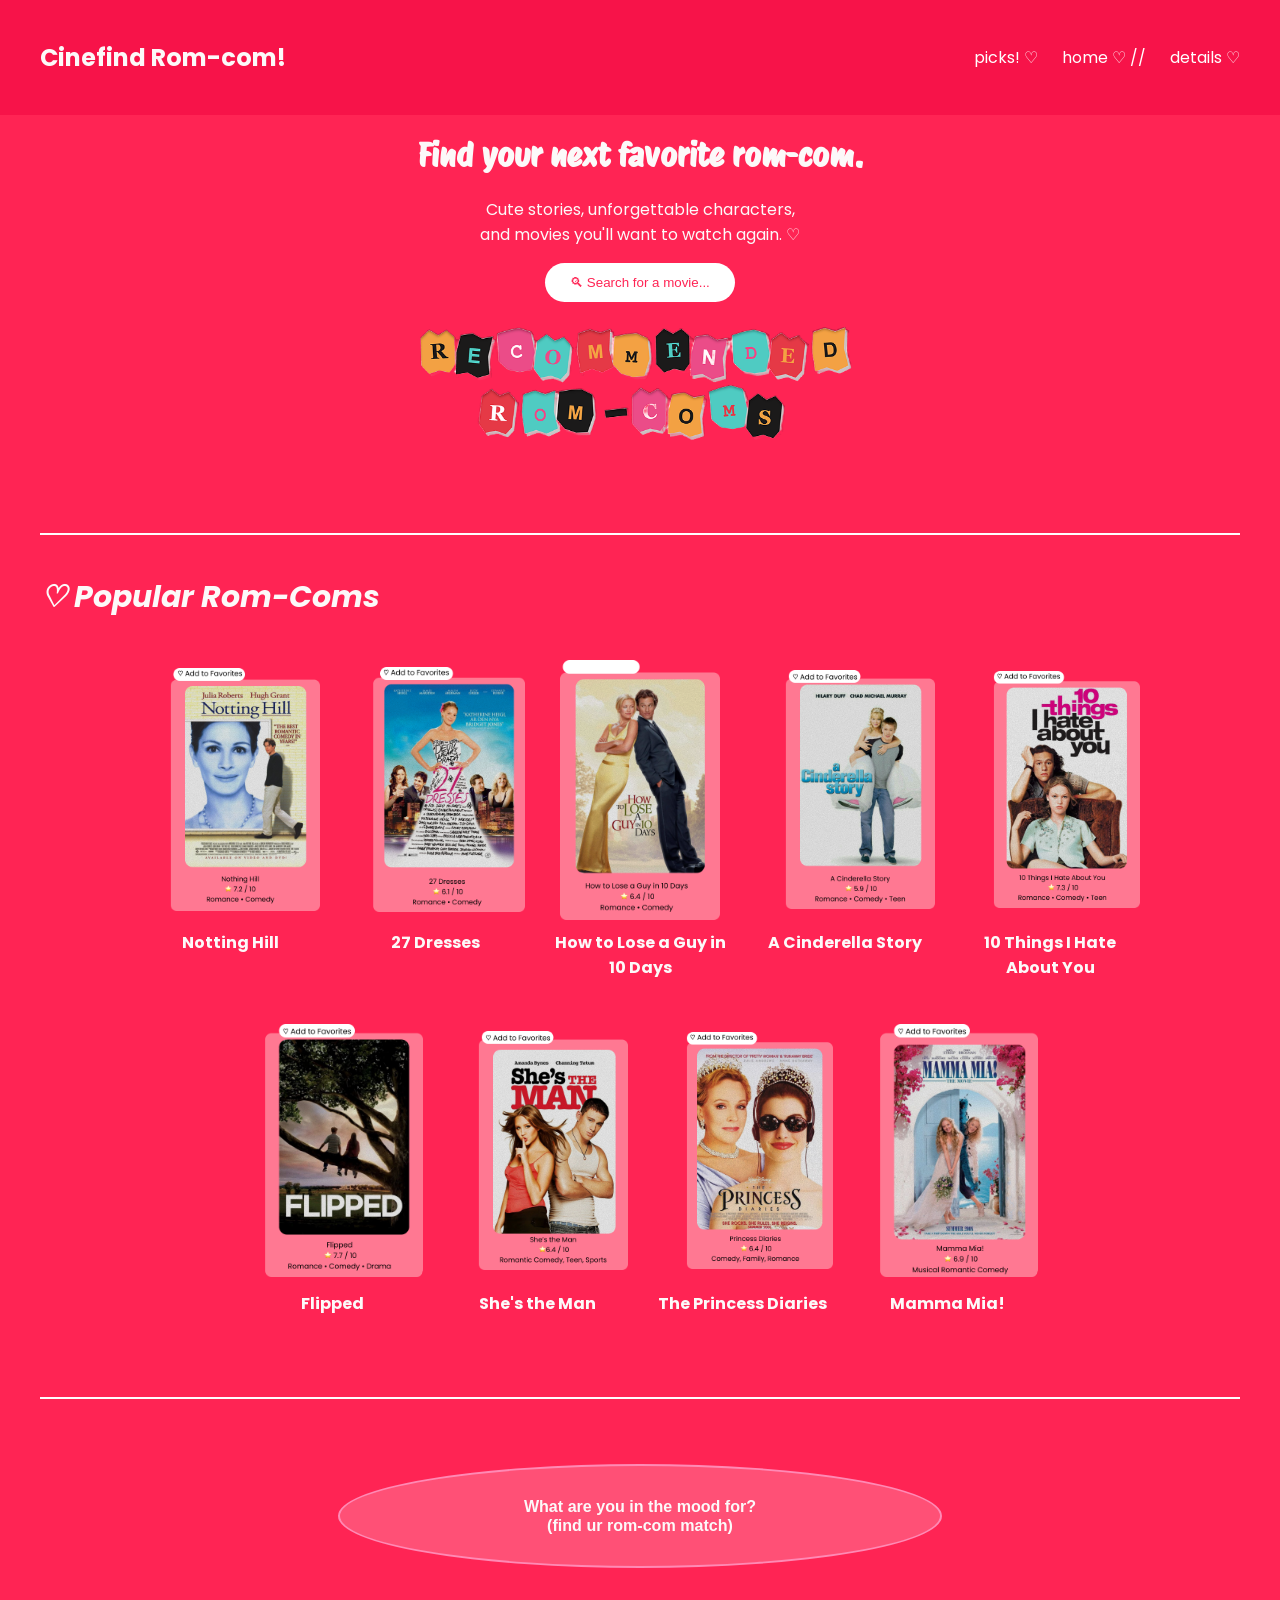
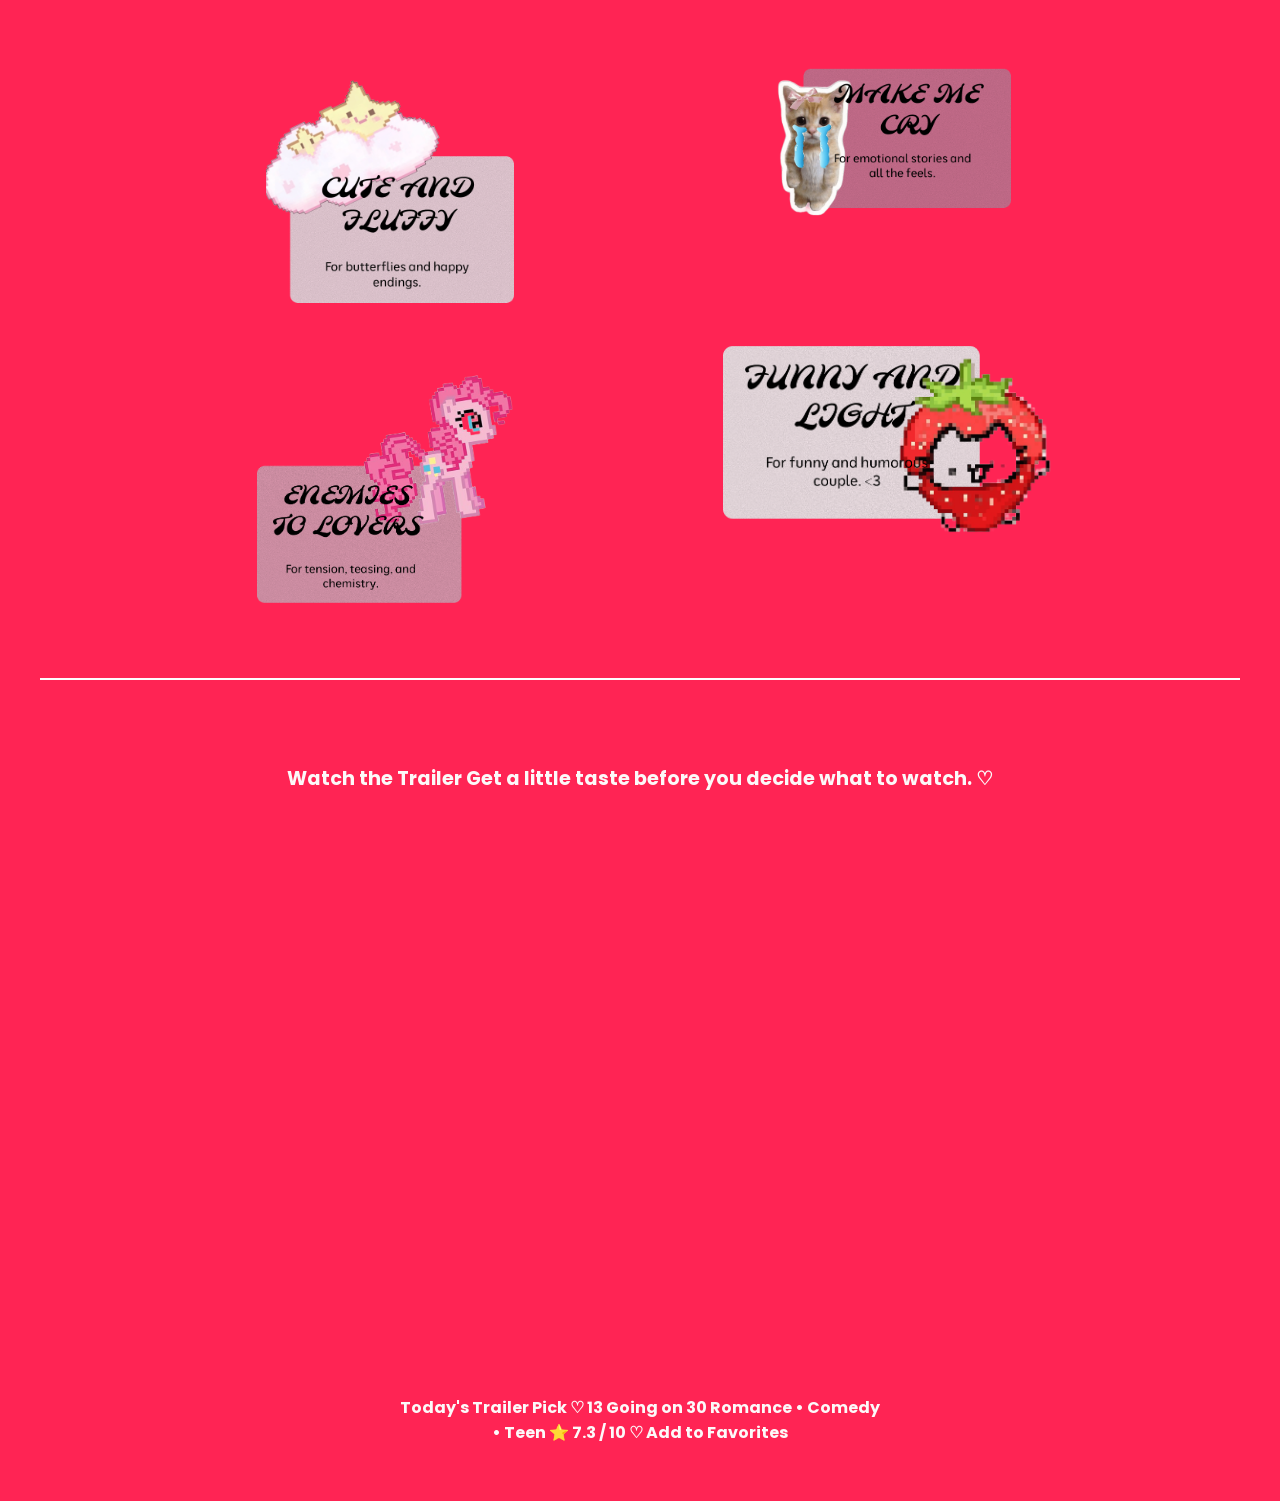
<file: index.html>
<!DOCTYPE html>
<html lang="en">
<head>
    <meta charset="UTF-8">
    <meta name="viewport" content="width=device-width, initial-scale=1.0">
    <link href="https://fonts.googleapis.com/css2?family=Monomaniac+One&display=swap" rel="stylesheet">
    <link rel="stylesheet" href="design.css">
    <link rel="preconnect" href="https://fonts.googleapis.com">
    <link rel="preconnect" href="https://fonts.gstatic.com" crossorigin>
    <link href="https://fonts.googleapis.com/css2?family=Playfair+Display:wght@400;700&family=Poppins:wght@400;500;600;700&display=swap" rel="stylesheet">
    <link href="https://fonts.googleapis.com/css2?family=Protest+Riot&display=swap" rel="stylesheet">
    <title>Cinefind Rom-com!</title>

    <link rel="stylesheet" href="design.css">
</head>

<script>
function openMovie(id) {
    document.getElementById(id).classList.add("show");
}

function closeMovie(id) {
    document.getElementById(id).classList.remove("show");
}
</script>

<body>

    <header>
        <h2>Cinefind Rom-com!</h2>

        <nav>
            <a href="#moods">picks! ♡</a>
            <a href="#home">home ♡ //</a>
            <a href="#details">details ♡</a>
        </nav>
    </header>

    <div class="hero-text" id="home">
        <h1>Find your next favorite rom-com.</h1>
        <p>Cute stories, unforgettable characters, <br>
          and movies you'll want to watch again. ♡</p>
        <button onclick="document.getElementById('favorites').scrollIntoView({behavior:'smooth'})">
    🔍︎ Search for a movie...
</button>
       </div>
       
    <div class = "hero-left">
        <img src="romcoms_cutout_v2 (1) 1.png" alt="Rom-com movie">
    </div>
    
    <section class="movies" id="favorites">

    <hr class="section-dividerv">

  <h4>♡ Popular Rom-Coms</h2>

  <div class="movie-list">

    <div class="movie-card" onclick="openMovie('nottinghill')">
    <img src="Group 4.png" alt="Notting Hill">
    <h3>Notting Hill</h3>
</div>

    <div class="movie-card" onclick="openMovie('dressses')">
    <img src="Group 5.png" alt="27 Dresses">
    <h3>27 Dresses</h3>
</div>

    <div class="movie-card" onclick="openMovie('howtolose')">
    <img src="Group 6.png" alt="howtolose">
    <h3>How to Lose a Guy in 10 Days</h3>
</div>

    <div class="movie-card" onclick="openMovie('acinderella')">
    <img src="Group 7.png" alt="A Cinderella Story">
    <h3>A Cinderella Story</h3>
</div>

    <div class="movie-card" onclick="openMovie('ihate')">
    <img src="Group 8.png" alt="ihate">
    <h3>10 Things I Hate About You</h3>
</div>

    <div class="movie-card" onclick="openMovie('Flipped')">
    <img src="Group 9.png" alt="Flipped">
    <h3>Flipped</h3>
</div>

    <div class="movie-card" onclick="openMovie('ShestheMan')">
    <img src="Group 11.png" alt="She's the Man">
    <h3>She's the Man</h3>
</div>

    <div class="movie-card" onclick="openMovie('ThePrincessDiaries')">
      <img src="Group 12.png" alt="The Princess Diaries">
      <h3>The Princess Diaries</h3>
    </div>

    <div class="movie-card" onclick="openMovie('mammamia')">
      <img src="Group 13.png" alt="Mamma Mia">
      <h3>Mamma Mia!</h3>
    </div>

    <hr class="section-divider">

    <div class="moods" id="moods">
        <h6>What are you in the mood for? <br>
            (find ur rom-com match)</h6>
    </div>

    <div class="image-grid" id="favorites">
  <img src="Frame 5.png" alt="Image 1">
  <img src="Frame 4.png" alt="Image 2">
  <img src="Frame 2.png" alt="Image 3">
  <img src="Frame 3.png" alt="Image 4">
</div>

<hr class="section-dividerx">

<div class = "trailer" id="details">
    <p>Watch the Trailer Get a little taste before you decide what to watch. ♡</p>
</div>

<div class="video-container">
    <iframe
        src="https://www.youtube.com/embed/_pmFp2W65Fs?si=XwVZwnP-OKMvSG76"
        title="goingg"
        allowfullscreen>
    </iframe>
</div>

<div class="madebyalli">
    <p>Today's Trailer Pick ♡ 13 Going on 30 Romance • Comedy <br>
        • Teen ⭐ 7.3 / 10  ♡ Add to Favorites</p>
</div>
</section>

<div class="movie-popup" id="nottinghill">

    <div class="popup-content">

        <button class="close-btn"
            onclick="closeMovie('nottinghill')">
            &times;
        </button>

        <h2>Notting Hill ♡</h2>

        <p>
            A charming bookstore owner falls in love
            with a famous Hollywood actress.
            A sweet romantic comedy about love,
            fame, and unexpected connections.
        </p>

        <p><b>Genre:</b> Romance • Comedy</p>

    </div>

</div>

<div class="movie-popup" id="dressses">

    <div class="popup-content">

        <button class="close-btn"
            onclick="closeMovie('dressses')">
            &times;
        </button>

        <h2>27 Dresses ♡</h2>

        <p>
           Jane Nichols is a kind-hearted woman who has been a bridesmaid 27 times 
           but has never been the bride herself. When her younger sister becomes engaged 
           to the man Jane secretly loves, she must confront her feelings 
           while dealing with a charming journalist who wants to write a story about her 
           endless bridesmaid experiences.
        </p>

        <p><b>Genre:</b> Romance • Comedy</p>

    </div>

</div>

<div class="movie-popup" id="howtolose">

    <div class="popup-content">

        <button class="close-btn"
            onclick="closeMovie('howtolose')">
            &times;
        </button>

        <h2>How to Lose a Guy in 10 Days ♡</h2>

        <p>
            Andie Anderson, a magazine writer, takes on an assignment to make a man fall out of love
            with her in just 10 days. Meanwhile, Benjamin Barry, an advertising executive, bets that he
            can make any woman fall in love with him in the same amount of time. When they meet, both have
            their own agendas, leading to hilarious misunderstandings, romantic moments, and unexpected feelings.
        </p>

        <p><b>Genre:</b> Romance • Comedy</p>

    </div>

</div>

<div class="movie-popup" id="acinderella">

    <div class="popup-content">

        <button class="close-btn"
            onclick="closeMovie('acinderella')">
            &times;
        </button>

        <h2>A Cinderella Story ♡</h2>

        <p>
            Sam Montgomery, a hardworking high school student living under
            the control of her cruel stepmother, dreams of escaping her difficult life.
            When she meets her online crush at a school dance, she must discover his identity
            while dealing with unexpected romance, high school drama, and the challenges of
            finding her happily ever after.
        </p>

        <p><b>Genre:</b> Romance • Comedy</p>

    </div>

</div>

<div class="movie-popup" id="ihate">

    <div class="popup-content">

        <button class="close-btn"
            onclick="closeMovie('ihate')">
            &times;
        </button>

        <h2>10 Things I Hate About You ♡</h2>

        <p>
           Cameron, a new student, falls for Bianca, but her strict father only 
           allows her to date if her rebellious older sister, Kat, dates first. 
           Cameron arranges for the mysterious Patrick to win Kat's heart, 
           leading to unexpected romance, hilarious moments, and lessons about love and honesty.
        </p>

        <p><b>Genre:</b> Romance • Comedy</p>

    </div>

</div>

<div class="movie-popup" id="Flipped">

    <div class="popup-content">

        <button class="close-btn"
            onclick="closeMovie('Flipped')">
            &times;
        </button>

        <h2>Flipped ♡</h2>

        <p>
            Juli Baker has been in love with her neighbor, 
            Bryce Loski, since they first met as children. 
            While Juli sees Bryce as someone special, he finds her 
            annoying and tries to avoid her. As they grow older, 
            their feelings begin to change, teaching them about love, friendship, 
            and seeing people for who they truly are.
        </p>

        <p><b>Genre:</b> Romance • Comedy • Coming-of-Age • Teen</p>

    </div>

</div>

<div class="movie-popup" id="ShestheMan">

    <div class="popup-content">

        <button class="close-btn"
            onclick="closeMovie('ShestheMan')">
            &times;
        </button>

        <h2>She's the Man ♡</h2>

        <p>
            When Viola's girls' soccer team is cut, she disguises herself 
            as her twin brother and enrolls at his boarding school to prove 
            herself on the boys' soccer team. But things get complicated when 
            she falls for her roommate, leading to hilarious misunderstandings, 
            unexpected romance, and a journey of self-discovery.
        </p>

        <p><b>Genre:</b> Romance • Comedy • Sports</p>

    </div>

</div>

<div class="movie-popup" id="ThePrincessDiaries">

    <div class="popup-content">

        <button class="close-btn"
            onclick="closeMovie('ThePrincessDiaries')">
            &times;
        </button>

        <h2>The Princess Diaries ♡</h2>

        <p>
            Mia Thermopolis, an ordinary and shy teenager, discovers that 
            she is the heir to the throne of a small European kingdom. With 
            the help of her grandmother, she undergoes royal training while navigating 
            high school drama, friendship, and unexpected romance as she learns what 
            it means to be a princess.
        </p>

        <p><b>Genre:</b> Romance • Comedy • Teen Comedy • Family</p>

    </div>

</div>
<div class="movie-popup" id="mammamia">

    <div class="popup-content">

        <button class="close-btn"
            onclick="closeMovie('mammamia')">
            &times;
        </button>

        <h2>Mamma Mia ♡</h2>

        <p>
            Sophie, a young woman preparing for her wedding on a beautiful Greek island,
            secretly invites three men from her mother's past, hoping to discover which
            one is her father. As old romances resurface and secrets unfold, the family 
            finds themselves caught in a joyful adventure filled with love, laughter, and
            unforgettable ABBA songs.
        </p>

        <p><b>Genre:</b> Romance • Comedy • Musical</p>

    </div>

</div>


</body>
</html>
</file>
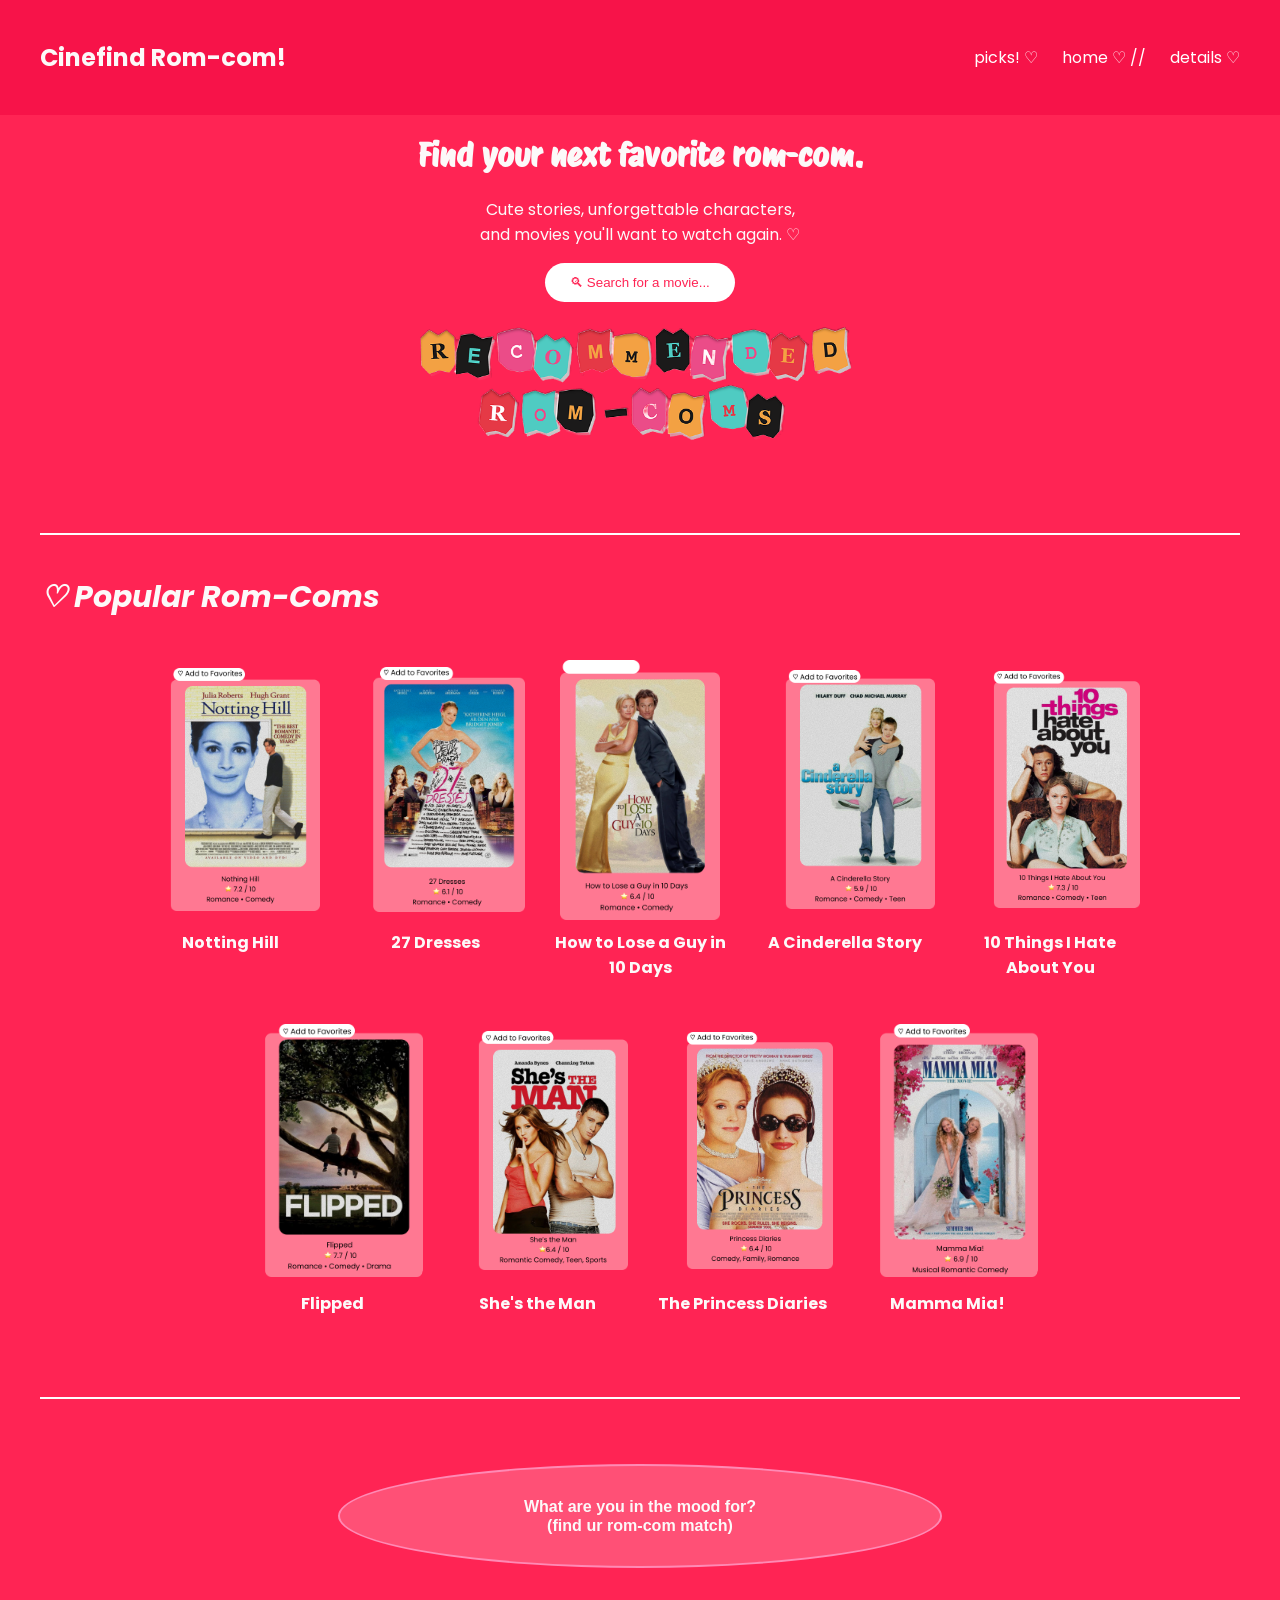
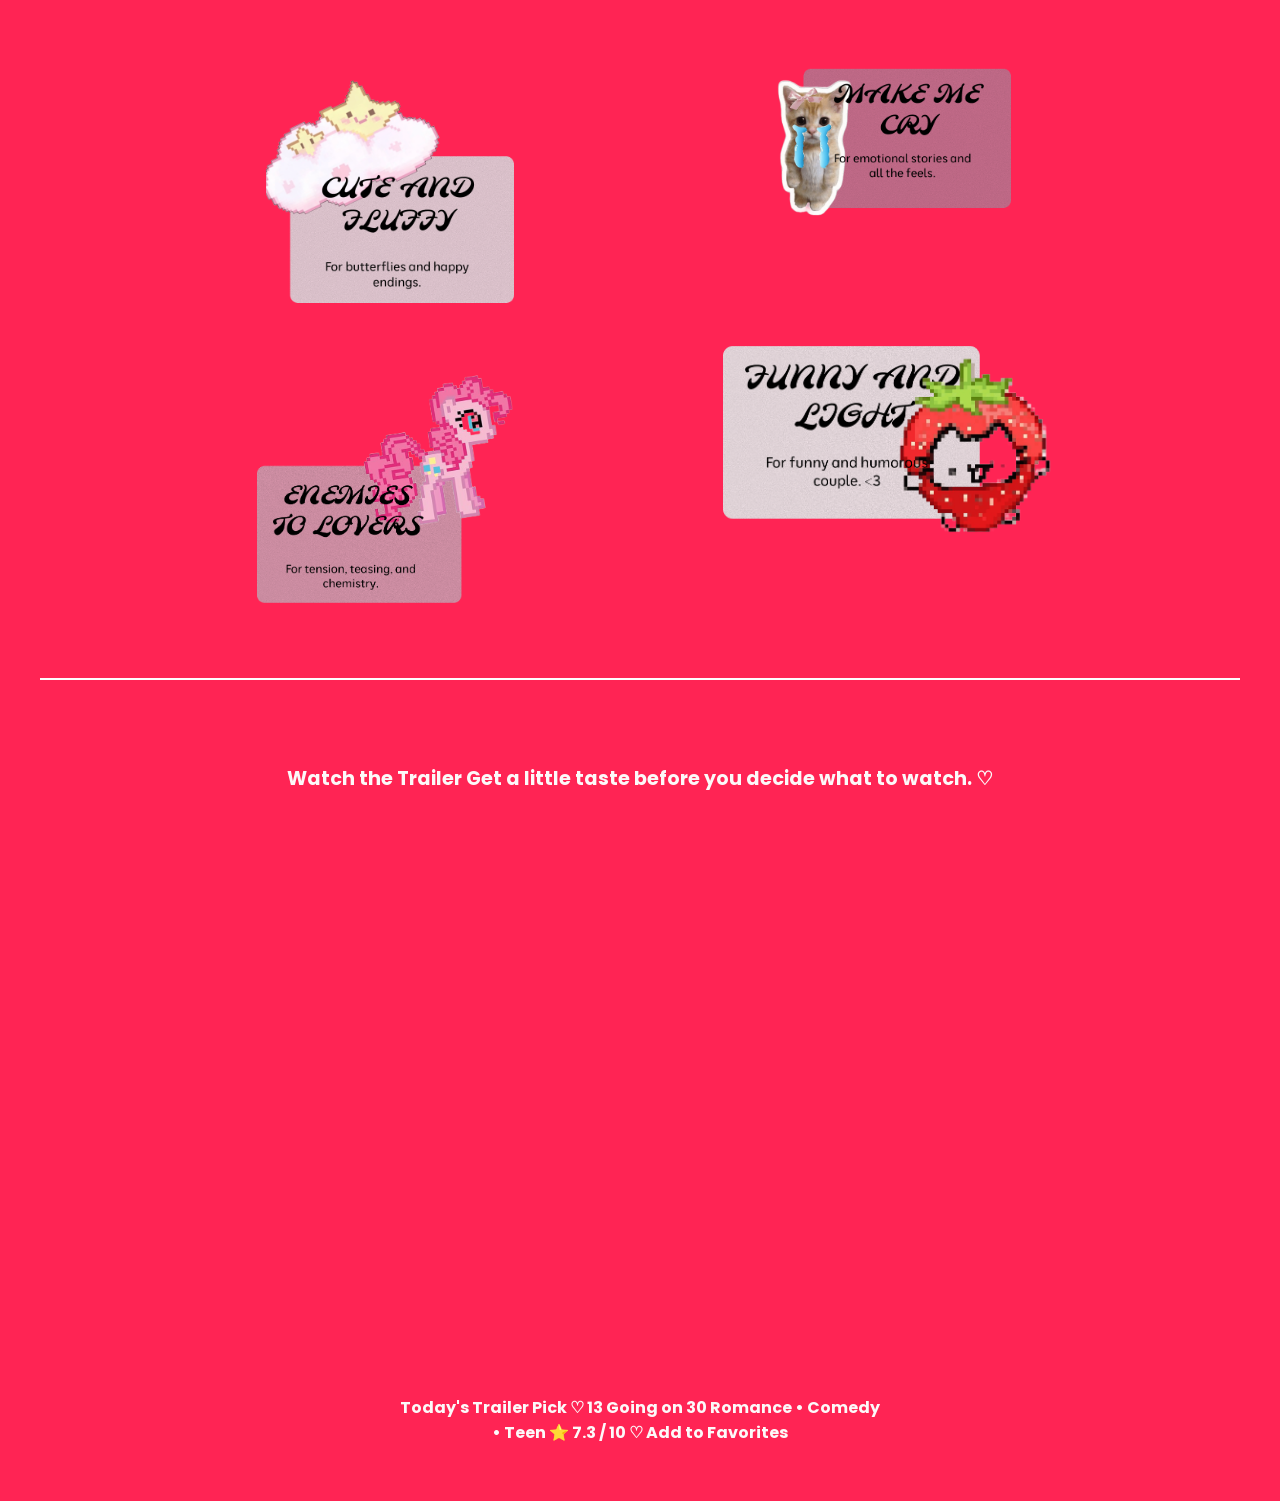
<file: main.html>
<!DOCTYPE html>
<html lang="en">
<head>
    <meta charset="UTF-8">
    <meta name="viewport" content="width=device-width, initial-scale=1.0">
    <link href="https://fonts.googleapis.com/css2?family=Monomaniac+One&display=swap" rel="stylesheet">
    <link rel="stylesheet" href="design.css">
    <link rel="preconnect" href="https://fonts.googleapis.com">
    <link rel="preconnect" href="https://fonts.gstatic.com" crossorigin>
    <link href="https://fonts.googleapis.com/css2?family=Playfair+Display:wght@400;700&family=Poppins:wght@400;500;600;700&display=swap" rel="stylesheet">
    <link href="https://fonts.googleapis.com/css2?family=Protest+Riot&display=swap" rel="stylesheet">
    <title>Cinefind Rom-com!</title>

    <link rel="stylesheet" href="design.css">
</head>

<script>
function openMovie(id) {
    document.getElementById(id).classList.add("show");
}

function closeMovie(id) {
    document.getElementById(id).classList.remove("show");
}
</script>

<body>

    <header>
        <h2>Cinefind Rom-com!</h2>

        <nav>
            <a href="#moods">picks! ♡</a>
            <a href="#home">home ♡ //</a>
            <a href="#details">details ♡</a>
        </nav>
    </header>

    <div class="hero-text" id="home">
        <h1>Find your next favorite rom-com.</h1>
        <p>Cute stories, unforgettable characters, <br>
          and movies you'll want to watch again. ♡</p>
        <button onclick="document.getElementById('favorites').scrollIntoView({behavior:'smooth'})">
    🔍︎ Search for a movie...
</button>
       </div>
       
    <div class = "hero-left">
        <img src="romcoms_cutout_v2 (1) 1.png" alt="Rom-com movie">
    </div>
    
    <section class="movies" id="favorites">

    <hr class="section-dividerv">

  <h4>♡ Popular Rom-Coms</h2>

  <div class="movie-list">

    <div class="movie-card" onclick="openMovie('nottinghill')">
    <img src="Group 4.png" alt="Notting Hill">
    <h3>Notting Hill</h3>
</div>

    <div class="movie-card" onclick="openMovie('dressses')">
    <img src="Group 5.png" alt="27 Dresses">
    <h3>27 Dresses</h3>
</div>

    <div class="movie-card" onclick="openMovie('howtolose')">
    <img src="Group 6.png" alt="howtolose">
    <h3>How to Lose a Guy in 10 Days</h3>
</div>

    <div class="movie-card" onclick="openMovie('acinderella')">
    <img src="Group 7.png" alt="A Cinderella Story">
    <h3>A Cinderella Story</h3>
</div>

    <div class="movie-card" onclick="openMovie('ihate')">
    <img src="Group 8.png" alt="ihate">
    <h3>10 Things I Hate About You</h3>
</div>

    <div class="movie-card" onclick="openMovie('Flipped')">
    <img src="Group 9.png" alt="Flipped">
    <h3>Flipped</h3>
</div>

    <div class="movie-card" onclick="openMovie('ShestheMan')">
    <img src="Group 11.png" alt="She's the Man">
    <h3>She's the Man</h3>
</div>

    <div class="movie-card" onclick="openMovie('ThePrincessDiaries')">
      <img src="Group 12.png" alt="The Princess Diaries">
      <h3>The Princess Diaries</h3>
    </div>

    <div class="movie-card" onclick="openMovie('mammamia')">
      <img src="Group 13.png" alt="Mamma Mia">
      <h3>Mamma Mia!</h3>
    </div>

    <hr class="section-divider">

    <div class="moods" id="moods">
        <h6>What are you in the mood for? <br>
            (find ur rom-com match)</h6>
    </div>

    <div class="image-grid" id="favorites">
  <img src="Frame 5.png" alt="Image 1">
  <img src="Frame 4.png" alt="Image 2">
  <img src="Frame 2.png" alt="Image 3">
  <img src="Frame 3.png" alt="Image 4">
</div>

<hr class="section-dividerx">

<div class = "trailer" id="details">
    <p>Watch the Trailer Get a little taste before you decide what to watch. ♡</p>
</div>

<div class="video-container">
    <iframe
        src="https://www.youtube.com/embed/_pmFp2W65Fs?si=XwVZwnP-OKMvSG76"
        title="goingg"
        allowfullscreen>
    </iframe>
</div>

<div class="madebyalli">
    <p>Today's Trailer Pick ♡ 13 Going on 30 Romance • Comedy <br>
        • Teen ⭐ 7.3 / 10  ♡ Add to Favorites</p>
</div>
</section>

<div class="movie-popup" id="nottinghill">

    <div class="popup-content">

        <button class="close-btn"
            onclick="closeMovie('nottinghill')">
            &times;
        </button>

        <h2>Notting Hill ♡</h2>

        <p>
            A charming bookstore owner falls in love
            with a famous Hollywood actress.
            A sweet romantic comedy about love,
            fame, and unexpected connections.
        </p>

        <p><b>Genre:</b> Romance • Comedy</p>

    </div>

</div>

<div class="movie-popup" id="dressses">

    <div class="popup-content">

        <button class="close-btn"
            onclick="closeMovie('dressses')">
            &times;
        </button>

        <h2>27 Dresses ♡</h2>

        <p>
           Jane Nichols is a kind-hearted woman who has been a bridesmaid 27 times 
           but has never been the bride herself. When her younger sister becomes engaged 
           to the man Jane secretly loves, she must confront her feelings 
           while dealing with a charming journalist who wants to write a story about her 
           endless bridesmaid experiences.
        </p>

        <p><b>Genre:</b> Romance • Comedy</p>

    </div>

</div>

<div class="movie-popup" id="howtolose">

    <div class="popup-content">

        <button class="close-btn"
            onclick="closeMovie('howtolose')">
            &times;
        </button>

        <h2>How to Lose a Guy in 10 Days ♡</h2>

        <p>
            Andie Anderson, a magazine writer, takes on an assignment to make a man fall out of love
            with her in just 10 days. Meanwhile, Benjamin Barry, an advertising executive, bets that he
            can make any woman fall in love with him in the same amount of time. When they meet, both have
            their own agendas, leading to hilarious misunderstandings, romantic moments, and unexpected feelings.
        </p>

        <p><b>Genre:</b> Romance • Comedy</p>

    </div>

</div>

<div class="movie-popup" id="acinderella">

    <div class="popup-content">

        <button class="close-btn"
            onclick="closeMovie('acinderella')">
            &times;
        </button>

        <h2>A Cinderella Story ♡</h2>

        <p>
            Sam Montgomery, a hardworking high school student living under
            the control of her cruel stepmother, dreams of escaping her difficult life.
            When she meets her online crush at a school dance, she must discover his identity
            while dealing with unexpected romance, high school drama, and the challenges of
            finding her happily ever after.
        </p>

        <p><b>Genre:</b> Romance • Comedy</p>

    </div>

</div>

<div class="movie-popup" id="ihate">

    <div class="popup-content">

        <button class="close-btn"
            onclick="closeMovie('ihate')">
            &times;
        </button>

        <h2>10 Things I Hate About You ♡</h2>

        <p>
           Cameron, a new student, falls for Bianca, but her strict father only 
           allows her to date if her rebellious older sister, Kat, dates first. 
           Cameron arranges for the mysterious Patrick to win Kat's heart, 
           leading to unexpected romance, hilarious moments, and lessons about love and honesty.
        </p>

        <p><b>Genre:</b> Romance • Comedy</p>

    </div>

</div>

<div class="movie-popup" id="Flipped">

    <div class="popup-content">

        <button class="close-btn"
            onclick="closeMovie('Flipped')">
            &times;
        </button>

        <h2>Flipped ♡</h2>

        <p>
            Juli Baker has been in love with her neighbor, 
            Bryce Loski, since they first met as children. 
            While Juli sees Bryce as someone special, he finds her 
            annoying and tries to avoid her. As they grow older, 
            their feelings begin to change, teaching them about love, friendship, 
            and seeing people for who they truly are.
        </p>

        <p><b>Genre:</b> Romance • Comedy • Coming-of-Age • Teen</p>

    </div>

</div>

<div class="movie-popup" id="ShestheMan">

    <div class="popup-content">

        <button class="close-btn"
            onclick="closeMovie('ShestheMan')">
            &times;
        </button>

        <h2>She's the Man ♡</h2>

        <p>
            When Viola's girls' soccer team is cut, she disguises herself 
            as her twin brother and enrolls at his boarding school to prove 
            herself on the boys' soccer team. But things get complicated when 
            she falls for her roommate, leading to hilarious misunderstandings, 
            unexpected romance, and a journey of self-discovery.
        </p>

        <p><b>Genre:</b> Romance • Comedy • Sports</p>

    </div>

</div>

<div class="movie-popup" id="ThePrincessDiaries">

    <div class="popup-content">

        <button class="close-btn"
            onclick="closeMovie('ThePrincessDiaries')">
            &times;
        </button>

        <h2>The Princess Diaries ♡</h2>

        <p>
            Mia Thermopolis, an ordinary and shy teenager, discovers that 
            she is the heir to the throne of a small European kingdom. With 
            the help of her grandmother, she undergoes royal training while navigating 
            high school drama, friendship, and unexpected romance as she learns what 
            it means to be a princess.
        </p>

        <p><b>Genre:</b> Romance • Comedy • Teen Comedy • Family</p>

    </div>

</div>
<div class="movie-popup" id="mammamia">

    <div class="popup-content">

        <button class="close-btn"
            onclick="closeMovie('mammamia')">
            &times;
        </button>

        <h2>Mamma Mia ♡</h2>

        <p>
            Sophie, a young woman preparing for her wedding on a beautiful Greek island,
            secretly invites three men from her mother's past, hoping to discover which
            one is her father. As old romances resurface and secrets unfold, the family 
            finds themselves caught in a joyful adventure filled with love, laughter, and
            unforgettable ABBA songs.
        </p>

        <p><b>Genre:</b> Romance • Comedy • Musical</p>

    </div>

</div>


</body>
</html>
</file>
<file: design.css>
body {
    margin: 0;
    font-family: 'Poppins', sans-serif;
    background-color: #ff2454;
    color: rgb(252, 249, 249);
}

header {
    display: flex;
    justify-content: space-between;
    align-items: center;
    padding: 20px 40px;
    background-color: #f71349;
}

nav a {
    color: rgb(252, 246, 246);
    text-decoration: none;
    margin-left: 20px;
}

.hero {
    font-family: 'Protest Riot';
    text-align: center;
    padding: 100px 20px;
}

button {
    background-color: white;
    color: #ff2454;
    border: none;
    padding: 12px 25px;
    border-radius: 20px;
    cursor: pointer;
}

p {
    font-family: 'Poppins', sans-serif;
}

h1 {
    font-family: 'Protest Riot', sans-serif;
}

.hero {
  display: grid;
  grid-template-columns: 1fr 2fr 1fr;
  align-items: center;
  gap: 20px;

  width: 100%;
  padding: 50px;
  box-sizing: border-box;
}

.hero-left {
  display: flex;
  justify-content: center;
  align-items: center;
}

.hero-text {
  text-align: center;
}

.hero-right {
  display: flex;
  justify-content: center;
  align-items: center;
}

.hero-left img {
  width: 500px;
  height: auto;
  display: block;
  margin: 0 auto;
}

.hero-right img {
  width: 150px;
  height: auto;
}

.movies {
  padding: 40px;
}

.movies h2 {
  font-family: 'Protest Riot', sans-serif;
  font-size: 30px;
  margin-bottom: 25px;
}

.movie-list {
  display: flex;
  justify-content: center;
  gap: 25px;
  flex-wrap: wrap;
}

.movie-card {
    position: relative;
    display: flex;
    flex-direction: column;
    align-items: center;
  width: 180px;
  text-align: center;
  position: relative;
  cursor: pointer;
  overflow: hidden;
}

.movie-card img {
  width: 100%;
  height: 260px;
  object-fit: contain;
  border-radius: 12px;
  display: block;
}

/* Hidden by default */
.movie-description {
    display: none;
    width: 100%;
    box-sizing: border-box;
    padding: 15px;
    background-color: #ffe4ef;
    color: #5c2940;
    text-align: center;
}

/* Show when clicked */
.movie-card.active .movie-description {
    display: block;
}

.movie-card h3 {
  font-size: 16px;
  margin-top: 10px;
}

h4 {
    font-family: 'Poppins', sans-serif;
    font-size: 30px;
    font-style: italic;

}

.section-divider {
  border: thick;
  height: 2px;
  background-color: rgb(255, 252, 253);
  width: 100%;
  margin: 40px auto;
}

.section-dividerv {
  border: thick;
  height: 2px;
  background-color: rgb(255, 252, 253);
  width: 100%;
  margin: 40px auto;
}

.moods {
    font-family: "Momo Trust Display", sans-serif;
    font-size: x-large;
    text-align: center;
    width: 600px;
    height: 100px;
    margin: 0 auto;

    display: flex;
    flex-direction: column;
    justify-content: center;
    align-items: center;

    border: 2px solid #ff8ab5;
    border-radius: 50%;
    background-color: rgba(255, 255, 255, 0.2);
}

.image-grid {
    display: grid;
    grid-template-columns: repeat(2, 1fr);
    gap: 0px;

    width: 90%;
    max-width: 1000px;
    margin: 10px auto;
}

.image-grid img {
    width: 100%;
    height: 300px;
    object-fit: contain;
    display: block;
}

.section-dividerx {
  border: thick;
  height: 2px;
  background-color: rgb(255, 252, 253);
  width: 100%;
  margin: 40px auto;
}


.video-container {
    width: 80%;
    max-width: 800px;
    margin: 30px auto;
    aspect-ratio: 16 / 9;
}

.video-container iframe {
    width: 100%;
    height: 100%;
    border: none;
    border-radius: 15px;
}

.trailer {
    font-family: 'Momo Trust Display', sans-serif;
    font-size: larger;
    font-weight: bolder;
}

.madebyalli {
    font-family: 'Monomaniac One', sans-serif;
    font-weight: bolder;
    text-align: center;
}

html {
    scroll-behavior: smooth;
}

nav a {
    color: white;
    text-decoration: none;
    margin-left: 20px;
    cursor: pointer;
    transition: color 0.3s;
}

nav a:hover {
    color: #ffe4ef;
}

button {
    background-color: white;
    color: #ff2454;
    border: none;
    padding: 12px 25px;
    border-radius: 20px;
    cursor: pointer;
    transition: 0.3s;
}

button:hover {
    background-color: #ffe4ef;
    transform: scale(1.05);
}

/* Keep movie cards aligned */
.movie-card {
    width: 180px;
    flex-shrink: 0;
    text-align: center;
    cursor: pointer;
}

/* Smooth animation for poster only */
.movie-card img {
    width: 100%;
    height: 260px;
    object-fit: contain;
    display: block;

    transition: transform 0.3s ease,
                filter 0.3s ease;
}

/* Hover animation */
.movie-card:hover img {
    transform: scale(1.05);
    filter: drop-shadow(0 8px 12px rgba(0, 0, 0, 0.25));
}

.movie-card:active img {
    transform: scale(0.97);
}

.movie-popup {
    display: none;
    position: fixed;
    inset: 0;
    background: rgba(0, 0, 0, 0.7);
    z-index: 9999;

    justify-content: center;
    align-items: center;

    padding: 20px;
    box-sizing: border-box;
}

.movie-popup.show {
    display: flex;
}

.popup-content {
    background: #ffe4ef;
    color: #5c2940;
    padding: 30px;
    border-radius: 20px;

    width: 100%;
    max-width: 450px;

    position: relative;
    text-align: center;

    animation: popupAnimation 0.3s ease;
}

.close-btn {
    position: absolute;
    top: 10px;
    right: 15px;

    background: none;
    color: #5c2940;
    font-size: 30px;
    padding: 0;
}

@keyframes popupAnimation {
    from {
        opacity: 0;
        transform: scale(0.8);
    }

    to {
        opacity: 1;
        transform: scale(1);
    }
}
</file>
